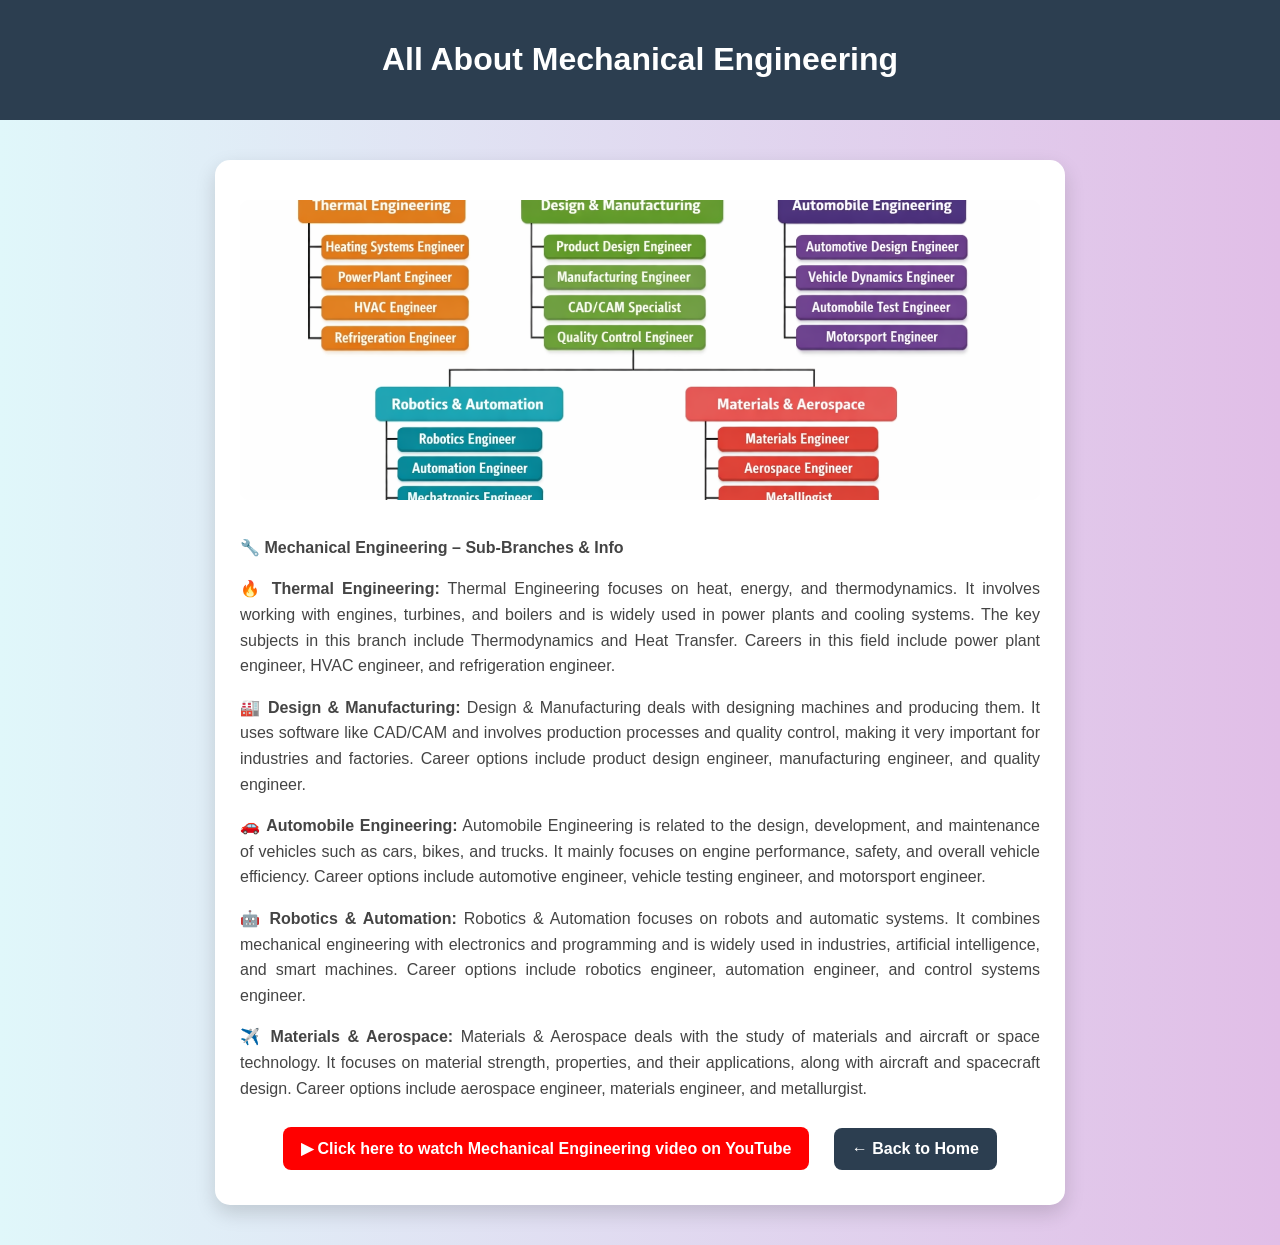
<file: info.html>
<!DOCTYPE html>
<html lang="en">
<head>
    <meta charset="UTF-8">
    <title>Robotics</title>
    <link rel="stylesheet" href="robotics.css">
</head>
<body>

<header>
    <h1>All About Mechanical Engineering </h1>
</header>

<section class="simple">

    
    <img src="flow.png" alt="Robotics Image">
</head>
<body>

<p>
🔧 <b>Mechanical Engineering – Sub-Branches & Info</b>
</p>

<p>
<b>🔥 Thermal Engineering:</b>
Thermal Engineering focuses on heat, energy, and thermodynamics. It involves working with engines, turbines, and boilers and is widely used in power plants and cooling systems. The key subjects in this branch include Thermodynamics and Heat Transfer. Careers in this field include power plant engineer, HVAC engineer, and refrigeration engineer.
</p>

<p>
<b>🏭 Design & Manufacturing:</b>
Design & Manufacturing deals with designing machines and producing them. It uses software like CAD/CAM and involves production processes and quality control, making it very important for industries and factories. Career options include product design engineer, manufacturing engineer, and quality engineer.
</p>

<p>
<b>🚗 Automobile Engineering:</b>
Automobile Engineering is related to the design, development, and maintenance of vehicles such as cars, bikes, and trucks. It mainly focuses on engine performance, safety, and overall vehicle efficiency. Career options include automotive engineer, vehicle testing engineer, and motorsport engineer.
</p>

<p>
<b>🤖 Robotics & Automation:</b>
Robotics & Automation focuses on robots and automatic systems. It combines mechanical engineering with electronics and programming and is widely used in industries, artificial intelligence, and smart machines. Career options include robotics engineer, automation engineer, and control systems engineer.
</p>

<p>
<b>✈️ Materials & Aerospace:</b>
Materials & Aerospace deals with the study of materials and aircraft or space technology. It focuses on material strength, properties, and their applications, along with aircraft and spacecraft design. Career options include aerospace engineer, materials engineer, and metallurgist.
</p>

<a href="https://youtu.be/NDa3AGPobS4?si=4ohDoHyPRtpjyTyI" target="_blank">
    ▶ Click here to watch Mechanical Engineering video on YouTube
</a>

<a href="index.html">← Back to Home</a>

</section>

</body>
</html>

</body>
</html>
</file>
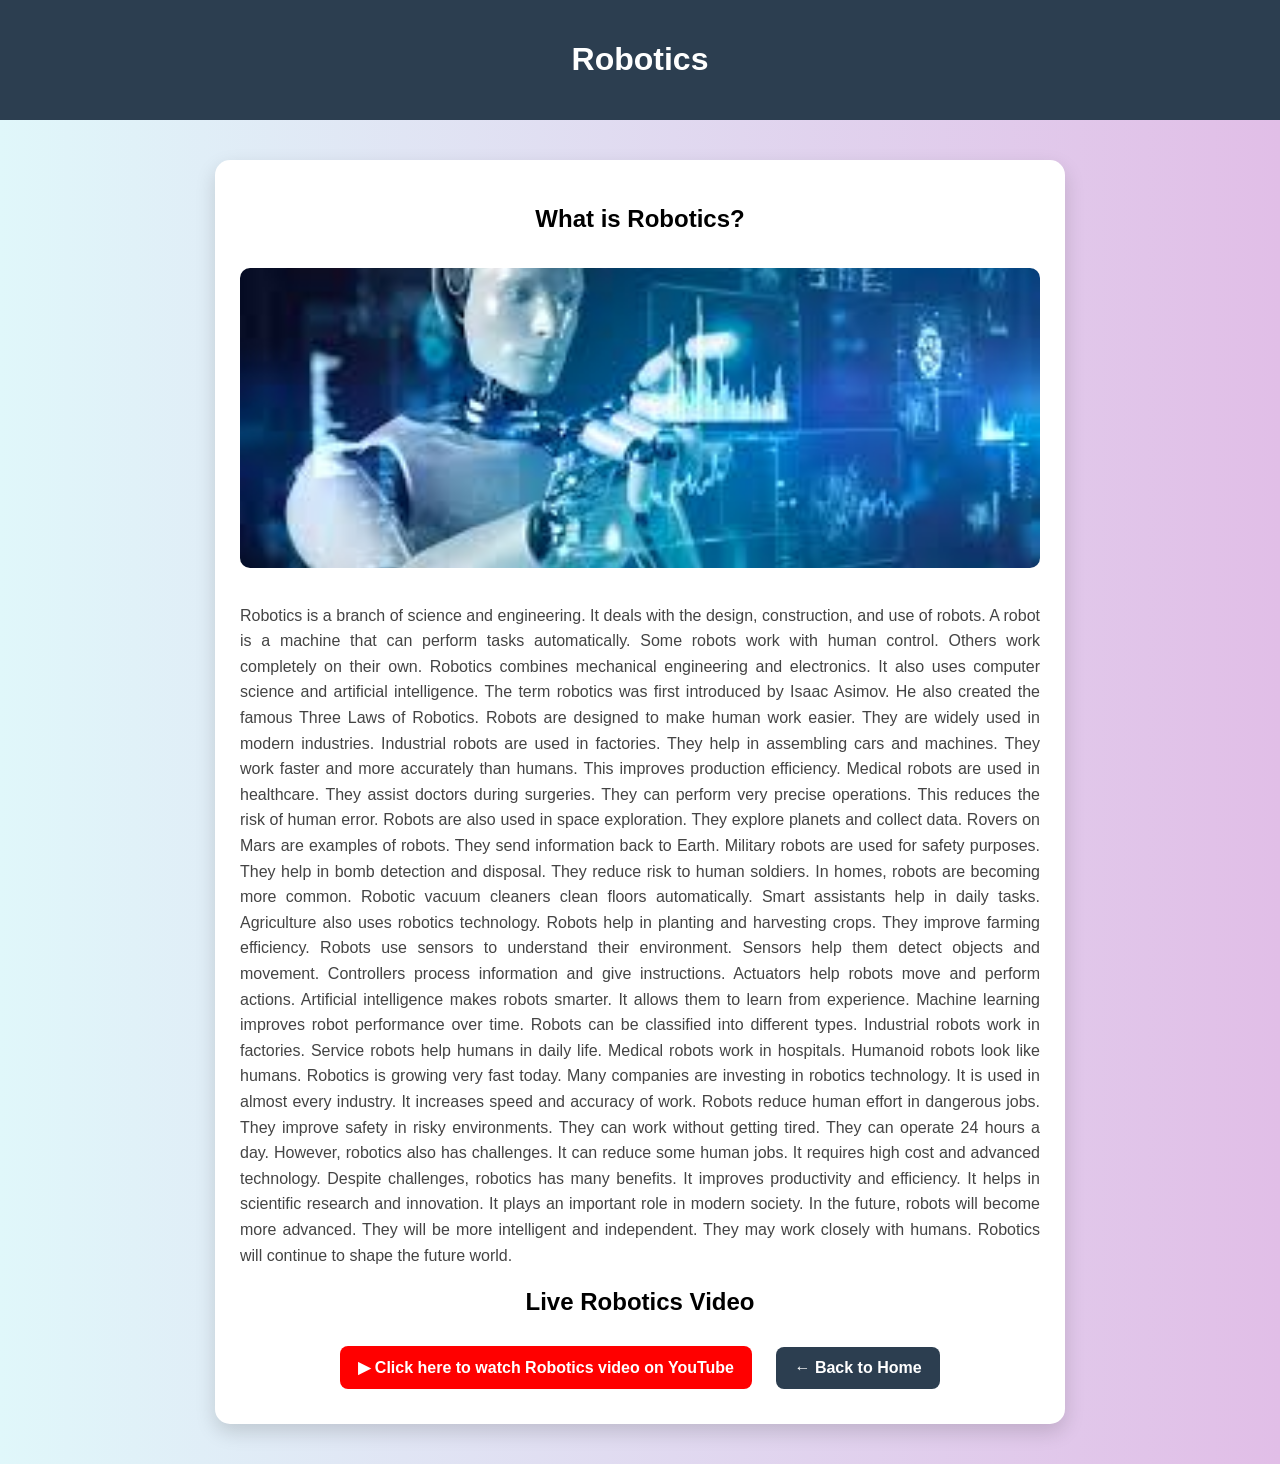
<file: robotics.html>
<!DOCTYPE html>
<html lang="en">
<head>
    <meta charset="UTF-8">
    <title>Robotics</title>
    <link rel="stylesheet" href="robotics.css">
</head>
<body>

<header>
    <h1>Robotics</h1>
</header>

<section class="simple">

    <h2>What is Robotics?</h2>

    <img src="robo.jpg" alt="Robotics Image">

    <p>
        Robotics is a branch of science and engineering.
It deals with the design, construction, and use of robots.
A robot is a machine that can perform tasks automatically.
Some robots work with human control.
Others work completely on their own.
Robotics combines mechanical engineering and electronics.
It also uses computer science and artificial intelligence.

The term robotics was first introduced by Isaac Asimov.
He also created the famous Three Laws of Robotics.
Robots are designed to make human work easier.
They are widely used in modern industries.

Industrial robots are used in factories.
They help in assembling cars and machines.
They work faster and more accurately than humans.
This improves production efficiency.

Medical robots are used in healthcare.
They assist doctors during surgeries.
They can perform very precise operations.
This reduces the risk of human error.

Robots are also used in space exploration.
They explore planets and collect data.
Rovers on Mars are examples of robots.
They send information back to Earth.

Military robots are used for safety purposes.
They help in bomb detection and disposal.
They reduce risk to human soldiers.

In homes, robots are becoming more common.
Robotic vacuum cleaners clean floors automatically.
Smart assistants help in daily tasks.

Agriculture also uses robotics technology.
Robots help in planting and harvesting crops.
They improve farming efficiency.

Robots use sensors to understand their environment.
Sensors help them detect objects and movement.
Controllers process information and give instructions.
Actuators help robots move and perform actions.

Artificial intelligence makes robots smarter.
It allows them to learn from experience.
Machine learning improves robot performance over time.

Robots can be classified into different types.
Industrial robots work in factories.
Service robots help humans in daily life.
Medical robots work in hospitals.
Humanoid robots look like humans.

Robotics is growing very fast today.
Many companies are investing in robotics technology.
It is used in almost every industry.
It increases speed and accuracy of work.

Robots reduce human effort in dangerous jobs.
They improve safety in risky environments.
They can work without getting tired.
They can operate 24 hours a day.

However, robotics also has challenges.
It can reduce some human jobs.
It requires high cost and advanced technology.

Despite challenges, robotics has many benefits.
It improves productivity and efficiency.
It helps in scientific research and innovation.
It plays an important role in modern society.

In the future, robots will become more advanced.
They will be more intelligent and independent.
They may work closely with humans.
Robotics will continue to shape the future world.


    </p>

    <!-- 👇 Your pasted video code added here -->

    <h2>Live Robotics Video</h2>

    <a href="https://youtu.be/htjRUL3neMg?si=qrGdlU_U_TPyfPqs" target="_blank">
        ▶ Click here to watch Robotics video on YouTube
    </a>

    <a href="index.html">← Back to Home</a>

</section>

</body>
</html>
</file>
<file: robotics.css>
/* Page background */
body {
    margin: 0;
    font-family: Arial, sans-serif;
    background: linear-gradient(to right, #e0f7fa, #e1bee7);
    text-align: center;
}

/* Header */
header {
    background: #2c3e50;
    color: white;
    padding: 20px;
    animation: slideDown 1s ease;
}

/* Main section */
.simple {
    width: 80%;
    max-width: 800px;
    margin: 40px auto;
    background: white;
    padding: 25px;
    border-radius: 15px;
    box-shadow: 0 8px 20px rgba(0,0,0,0.15);
    animation: fadeIn 1.2s ease;
}

/* Image styling */
.simple img {
    width: 100%;
    max-height: 300px;
    object-fit: cover;
    border-radius: 10px;
    margin: 15px 0;
    transition: 0.3s ease;
}

/* Image hover effect */
.simple img:hover {
    transform: scale(1.05);
}

/* Paragraph */
.simple p {
    font-size: 16px;
    line-height: 1.6;
    color: #444;
    text-align: justify;
}

/* YouTube link styling */
.simple a {
    display: inline-block;
    margin: 10px;
    padding: 12px 18px;
    text-decoration: none;
    font-weight: bold;
    border-radius: 8px;
    transition: 0.3s;
}

/* YouTube button style */
.simple a[href*="youtu"] {
    background: red;
    color: white;
}

.simple a[href*="youtu"]:hover {
    background: darkred;
    transform: scale(1.1);
}

/* Back link style */
.simple a[href="index.html"] {
    background: #2c3e50;
    color: white;
}

.simple a[href="index.html"]:hover {
    background: #3498db;
    transform: scale(1.1);
}

/* Animations */
@keyframes fadeIn {
    from {
        opacity: 0;
        transform: translateY(20px);
    }
    to {
        opacity: 1;
        transform: translateY(0);
    }
}

@keyframes slideDown {
    from {
        transform: translateY(-50px);
        opacity: 0;
    }
    to {
        transform: translateY(0);
        opacity: 1;
    }
}
</file>
